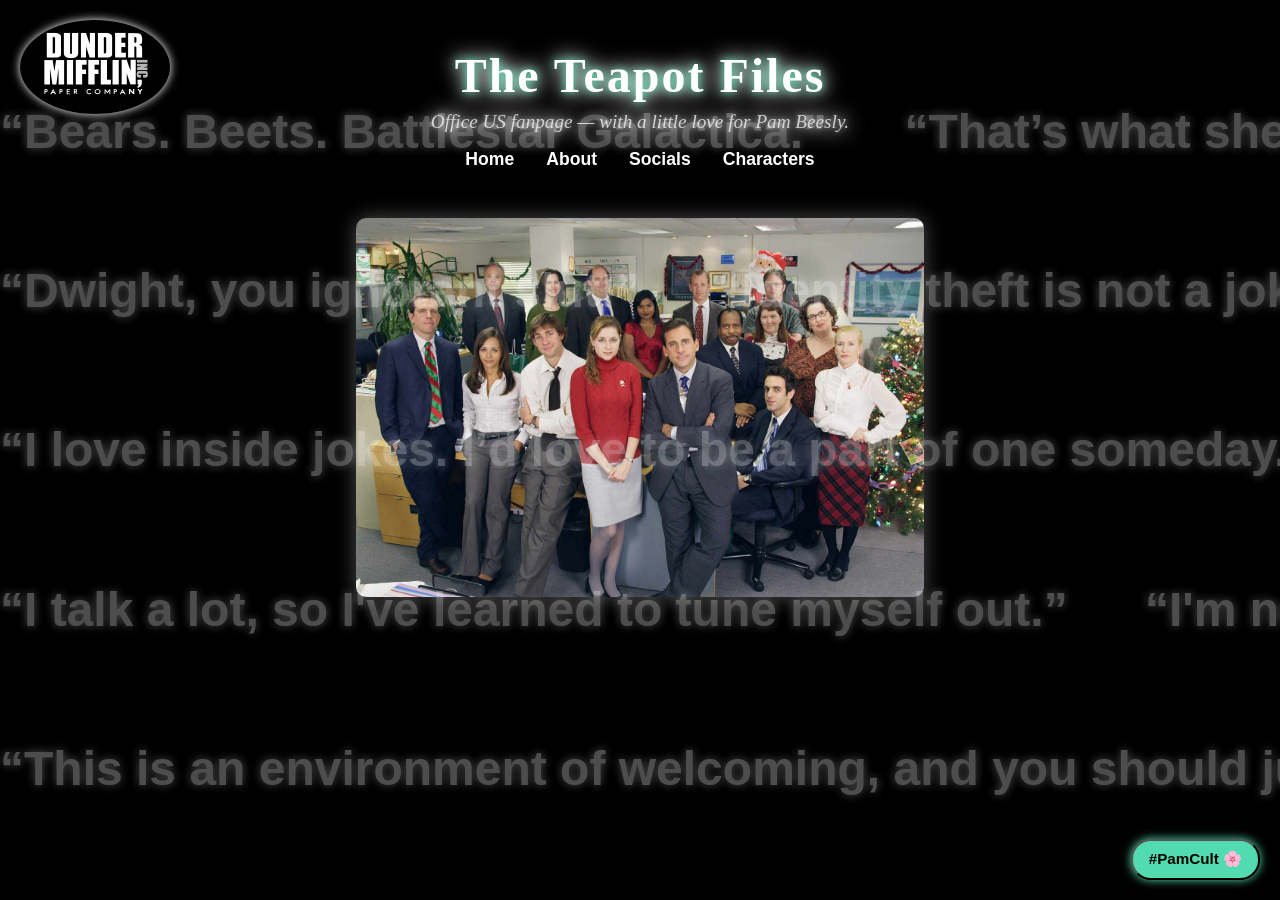
<file: index.html>
<!DOCTYPE html>
<html lang="en">
<head>
  <meta charset="UTF-8" />
  <meta name="viewport" content="width=device-width, initial-scale=1" />
  <title>Office US Fanpage</title>
  <link rel="stylesheet" href="home_styles.css" />
</head>
<body>

<a href="index.html" class="logo-link">
  <img src="images/logo.jpg" alt="Dunder Mifflin Logo" class="logo">
</a>


  <header class="main-header">
  <h1>The Teapot Files</h1>
  <p class="subtitle">Office US fanpage — with a little love for Pam Beesly.</p>
    </header>


  <nav>
    <a href="index.html">Home</a>
    <a href="about.html">About</a>
    <a href="socials.html">Socials</a>
    <a href="characters.html">Characters</a>
  </nav>

  <main>

<div class="quotes-container">
    <div class="marquee-line speed1">
    <span>“Bears. Beets. Battlestar Galactica.”</span>
    <span>“That’s what she said.”</span>
    <span>“I DECLARE BANKRUPTCY!”</span>
    <span>“I am Beyoncé, always.”</span>
  </div>
  <div class="marquee-line speed2">
    <span>“Dwight, you ignorant slut!”</span>
    <span>“Identity theft is not a joke, Jim!”</span>
    <span>“Sometimes I start a sentence and I don’t even know where it’s going.”</span>
  </div>
  <div class="marquee-line speed3">
    <span>“I love inside jokes. I’d love to be a part of one someday.”</span>
    <span>“Michael Scott Paper Company, how can I help you?”</span>
    <span>"Ryan used me as an object"</span>
  </div>
  <div class="marquee-line speed4">
    <span>“I talk a lot, so I've learned to tune myself out.”</span>
    <span>“I'm not superstitious, but I am a little stitious.”</span>
  </div>
  <div class="marquee-line speed5">
    <span>“This is an environment of welcoming, and you should just get the hell out of here.”</span>
    <span>“Did I stutter?”</span>
  </div>
</div>

    <img src="images/cast.jpg" alt="The Office Cast" class="cast-photo">
    
  </main>
  <button class="teapot-tag" onclick="burstFlower()">#PamCult 🌸</button>
  <div class="flower-container" id="flowerContainer"></div>

  <script>
function burstFlower() {
  const container = document.getElementById('flowerContainer');
  const flower = document.createElement('div');
  flower.classList.add('flower');
  flower.textContent = '🌸';

  // Random offset for chaotic beauty
  const offsetX = Math.random() * 40 - 10;
  const offsetY = Math.random() * 2;

  flower.style.right = `${offsetX}px`;
  flower.style.bottom = `${offsetY}px`;

  container.appendChild(flower);

  // Clean up after animation
  setTimeout(() => {
    container.removeChild(flower);
  }, 1000);
}
</script>
</body>
</html>
</file>
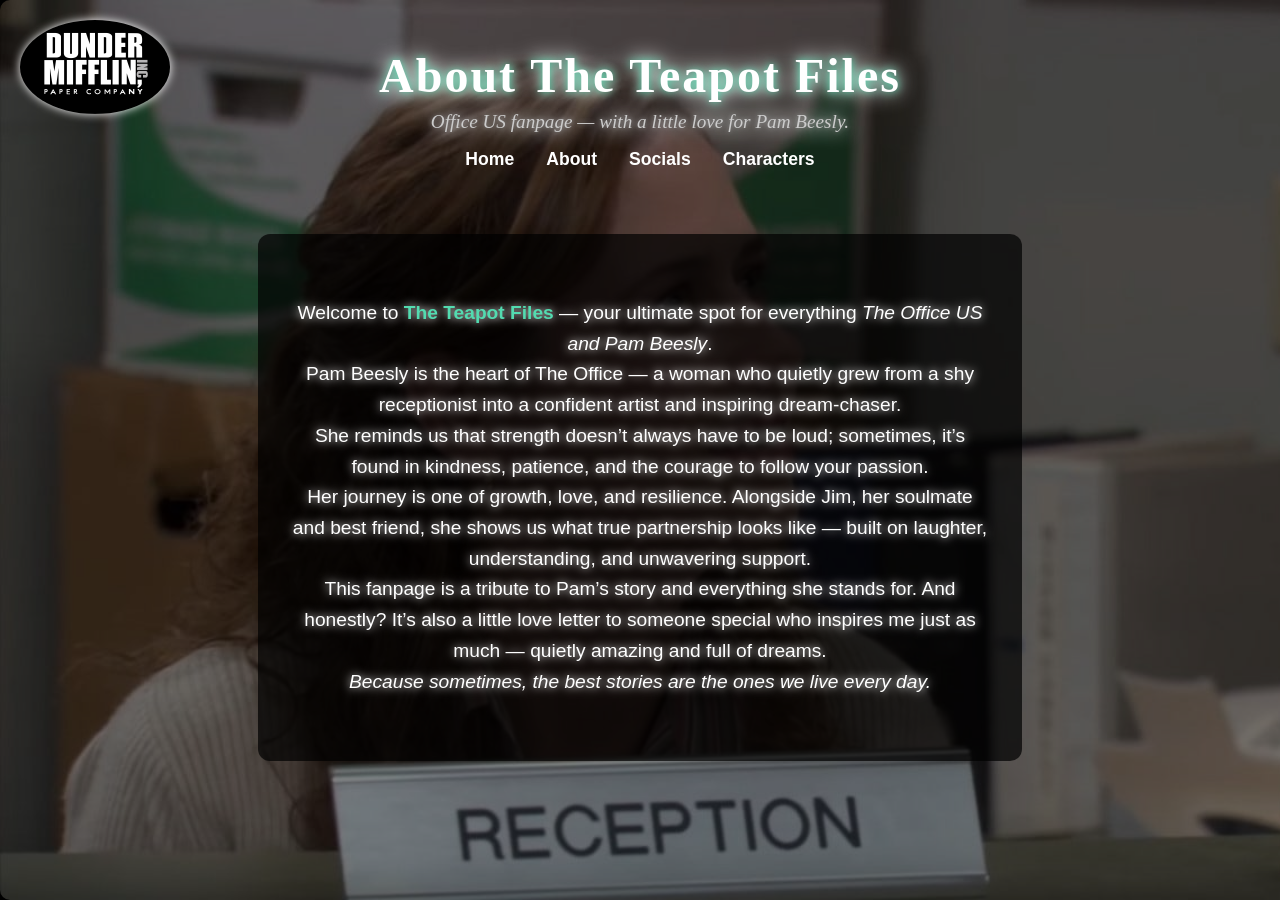
<file: about.html>
<!DOCTYPE html>
<html lang="en">
<head>
  <meta charset="UTF-8" />
  <meta name="viewport" content="width=device-width, initial-scale=1" />
  <title>About - The Teapot Files</title>
  <link rel="stylesheet" href="about_styles.css" />
</head>
<body>

<!-- Marquee background for Pam images -->
<div class="marquee-bg">
  <div class="marquee-track">
    <img src="images/pam1.jpg" alt="Pam Beesly 1" />
    <img src="images/pam2.jpg" alt="Pam Beesly 2" />
    <img src="images/pam4.jpg" alt="Pam Beesly 4" />
    <img src="images/pam3.jpg" alt="Pam Beesly 3" />
    <img src="images/pam5.jpg" alt="Pam Beesly 5" />
    <img src="images/pam6.jpg" alt="Pam Beesly 6" />
    <img src="images/pam7.jpg" alt="Pam Beesly 7" />

    <img src="images/pam1.jpg" alt="Pam Beesly 1" />
    <img src="images/pam2.jpg" alt="Pam Beesly 2" />
    <img src="images/pam4.jpg" alt="Pam Beesly 4" />
    <img src="images/pam3.jpg" alt="Pam Beesly 3" />
    <img src="images/pam5.jpg" alt="Pam Beesly 5" />
    <img src="images/pam6.jpg" alt="Pam Beesly 6" />
    <img src="images/pam7.jpg" alt="Pam Beesly 7" />

  </div>
</div>

<a href="index.html" class="logo-link">
  <img src="images/logo.jpg" alt="Dunder Mifflin Logo" class="logo" />
</a>

<header class="main-header">
  <h1>About The Teapot Files</h1>
  <p class="subtitle">Office US fanpage — with a little love for Pam Beesly.</p>
</header>

<nav>    
  <a href="index.html">Home</a>
    <a href="about.html">About</a>
    <a href="socials.html">Socials</a>
    <a href="characters.html">Characters</a>
</nav>

<main>
  <section class="about-content">
    <p>Welcome to <strong>The Teapot Files</strong> — your ultimate spot for everything <em>The Office US and Pam Beesly</em>.</p> 
    <p>Pam Beesly is the heart of The Office — a woman who quietly grew from a shy receptionist into a confident artist and inspiring dream-chaser.</p>
<p>She reminds us that strength doesn’t always have to be loud; sometimes, it’s found in kindness, patience, and the courage to follow your passion.</p>
<p>Her journey is one of growth, love, and resilience. Alongside Jim, her soulmate and best friend, she shows us what true partnership looks like — built on laughter, understanding, and unwavering support.</p>
<p>This fanpage is a tribute to Pam’s story and everything she stands for. And honestly? It’s also a little love letter to someone special who inspires me just as much — quietly amazing and full of dreams.</p>
<em>Because sometimes, the best stories are the ones we live every day.</em>

  </section>
</main>


</body>
</html>
</file>
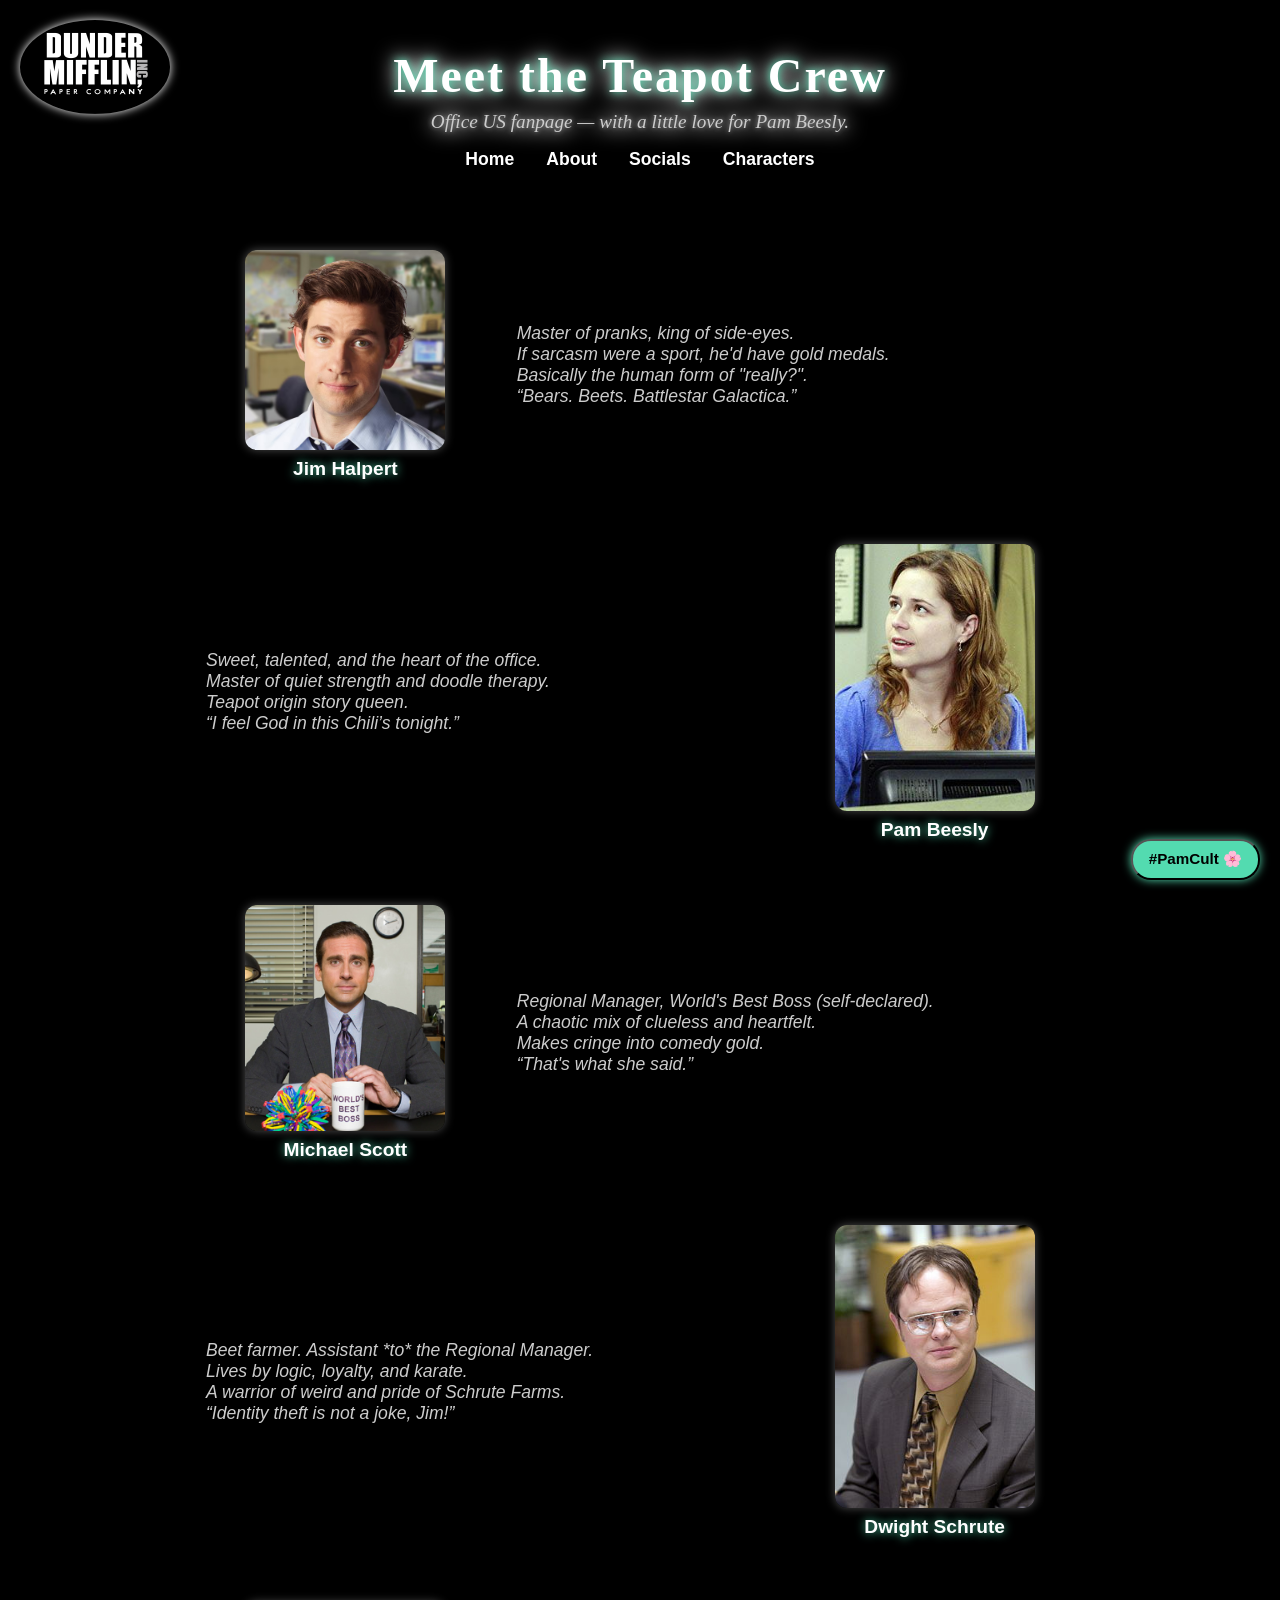
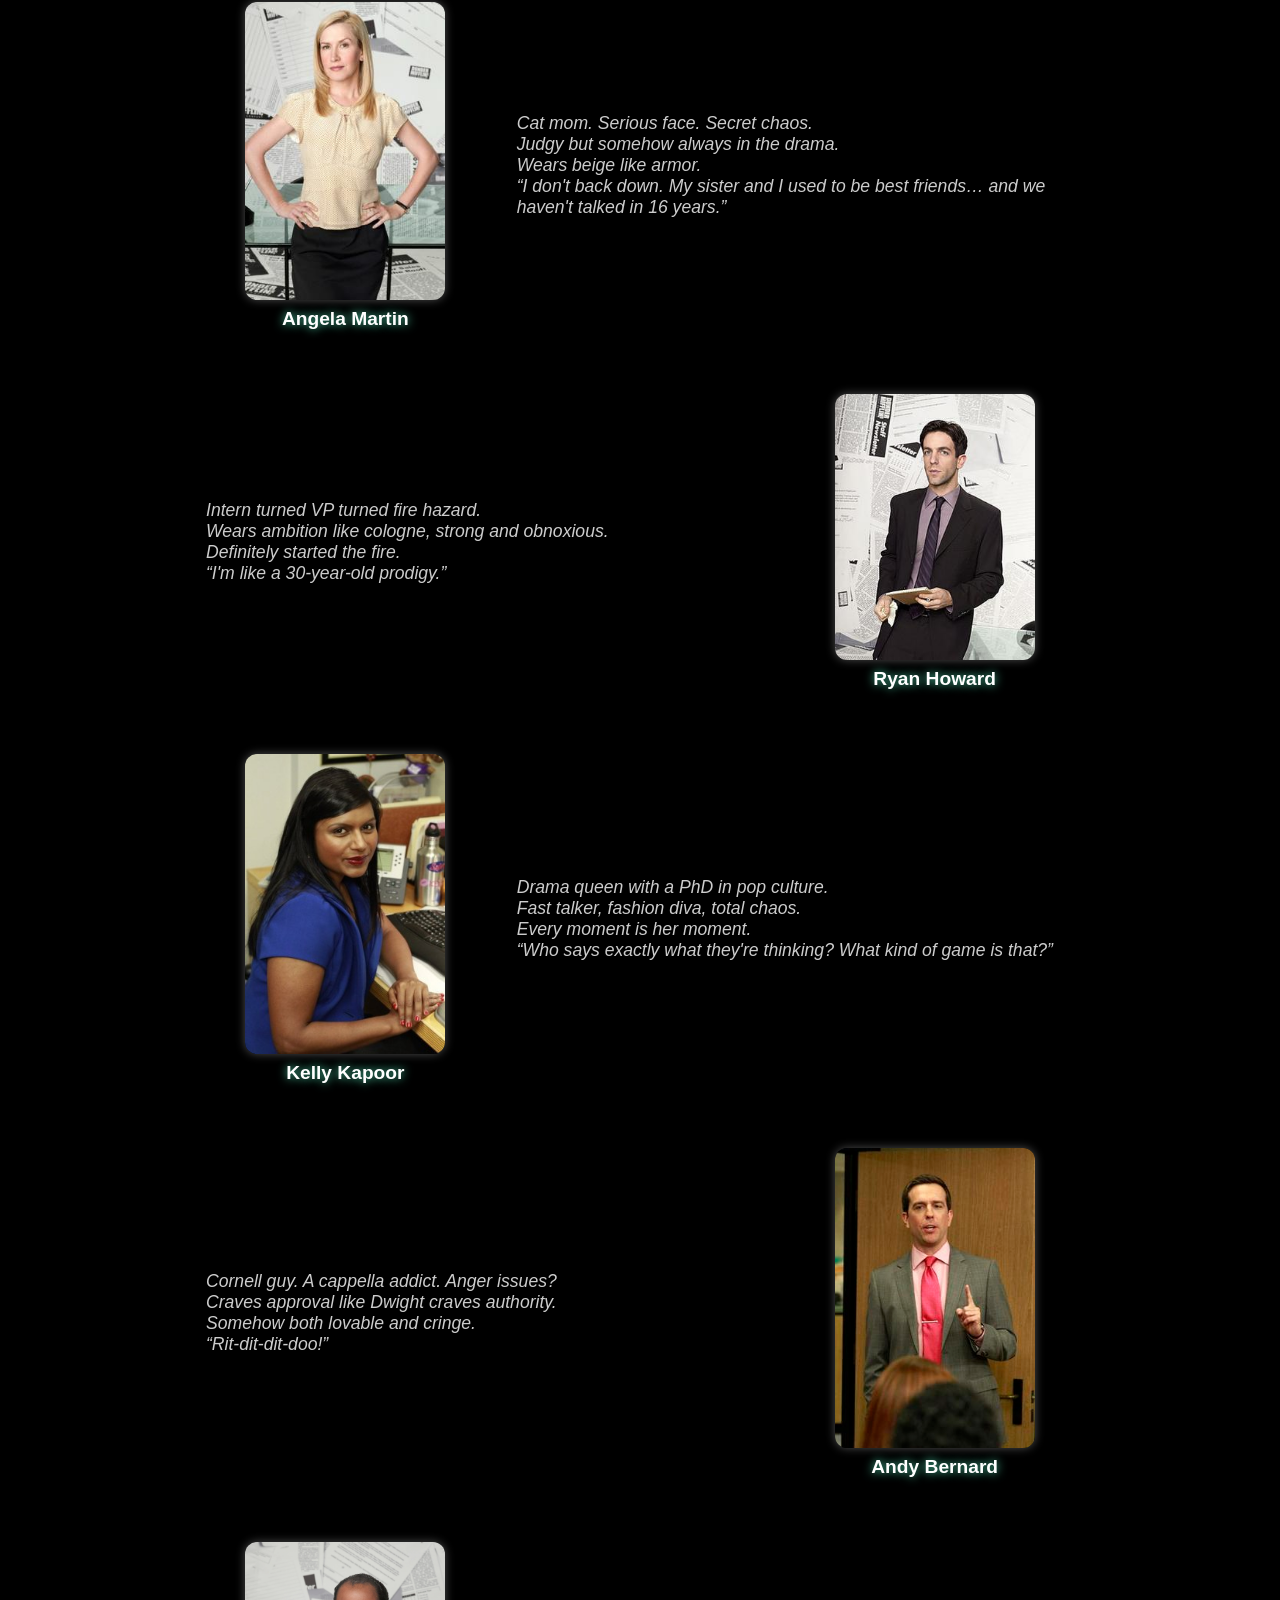
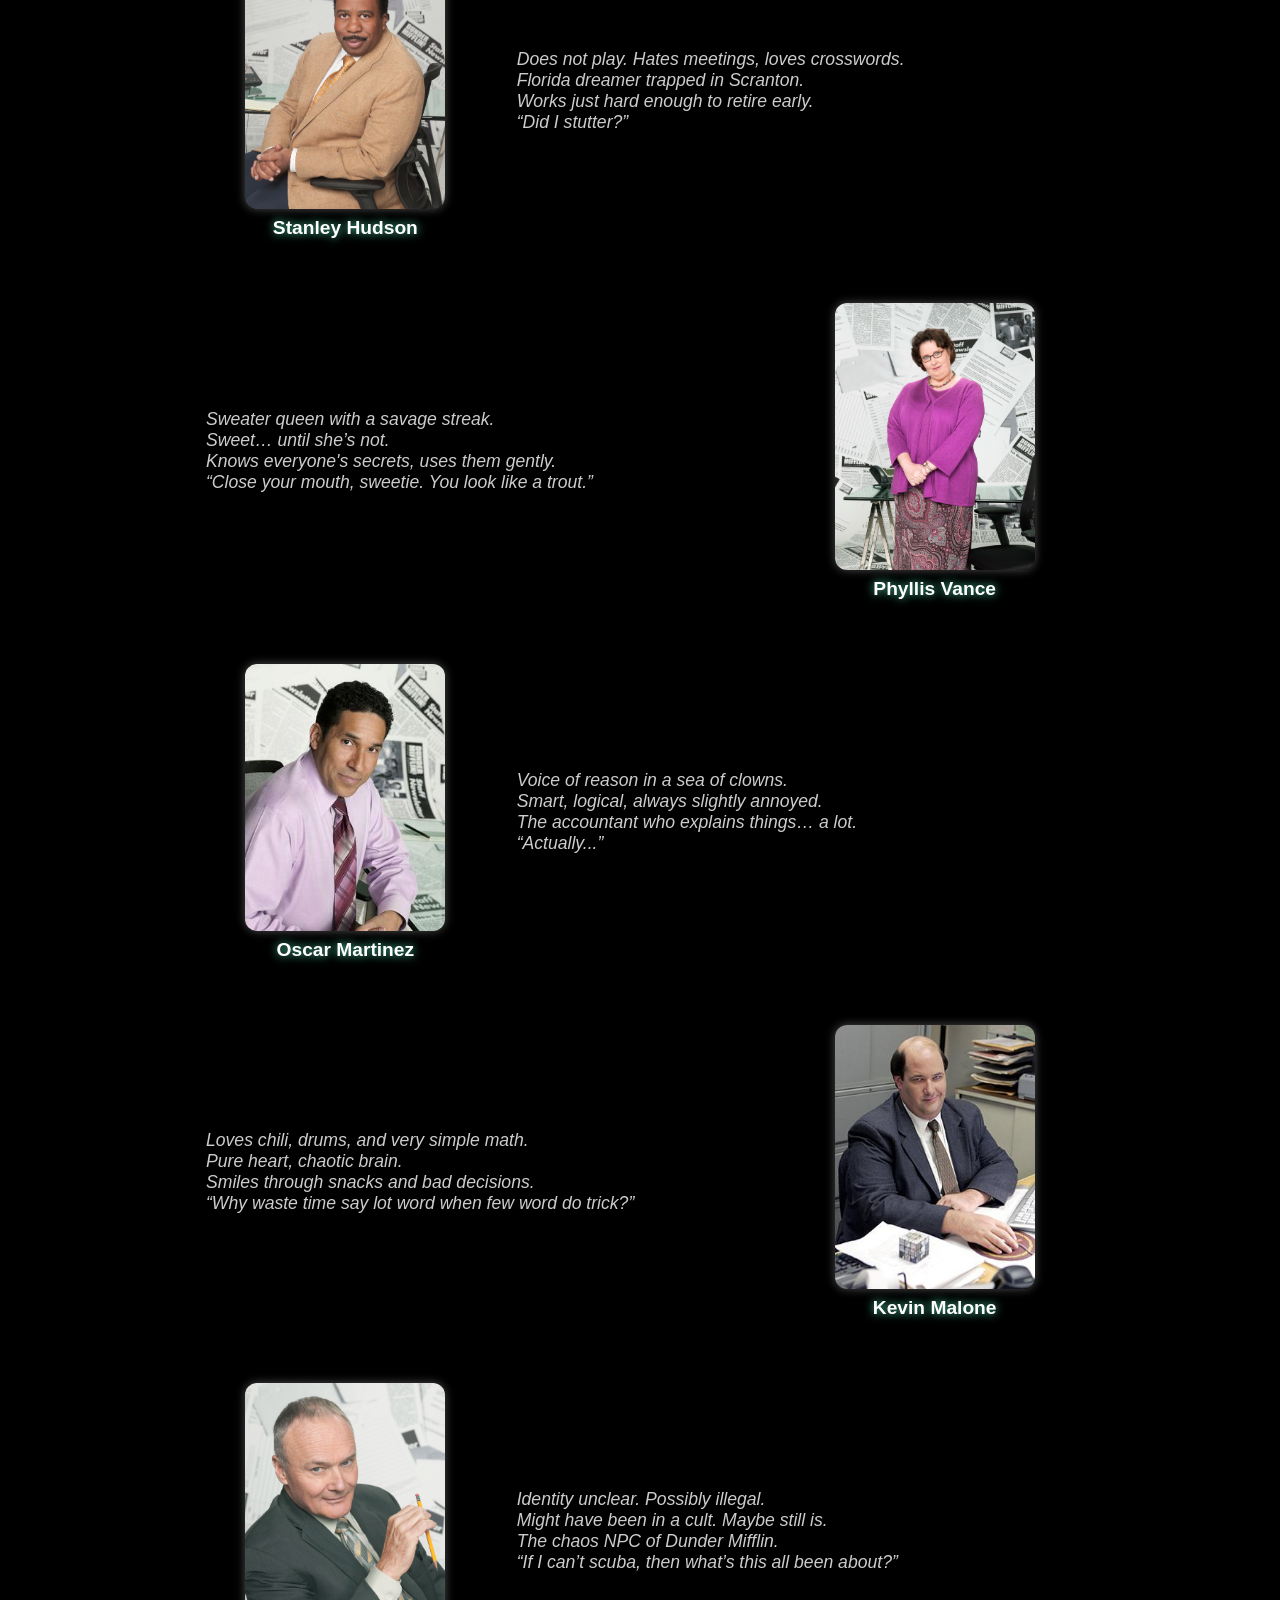
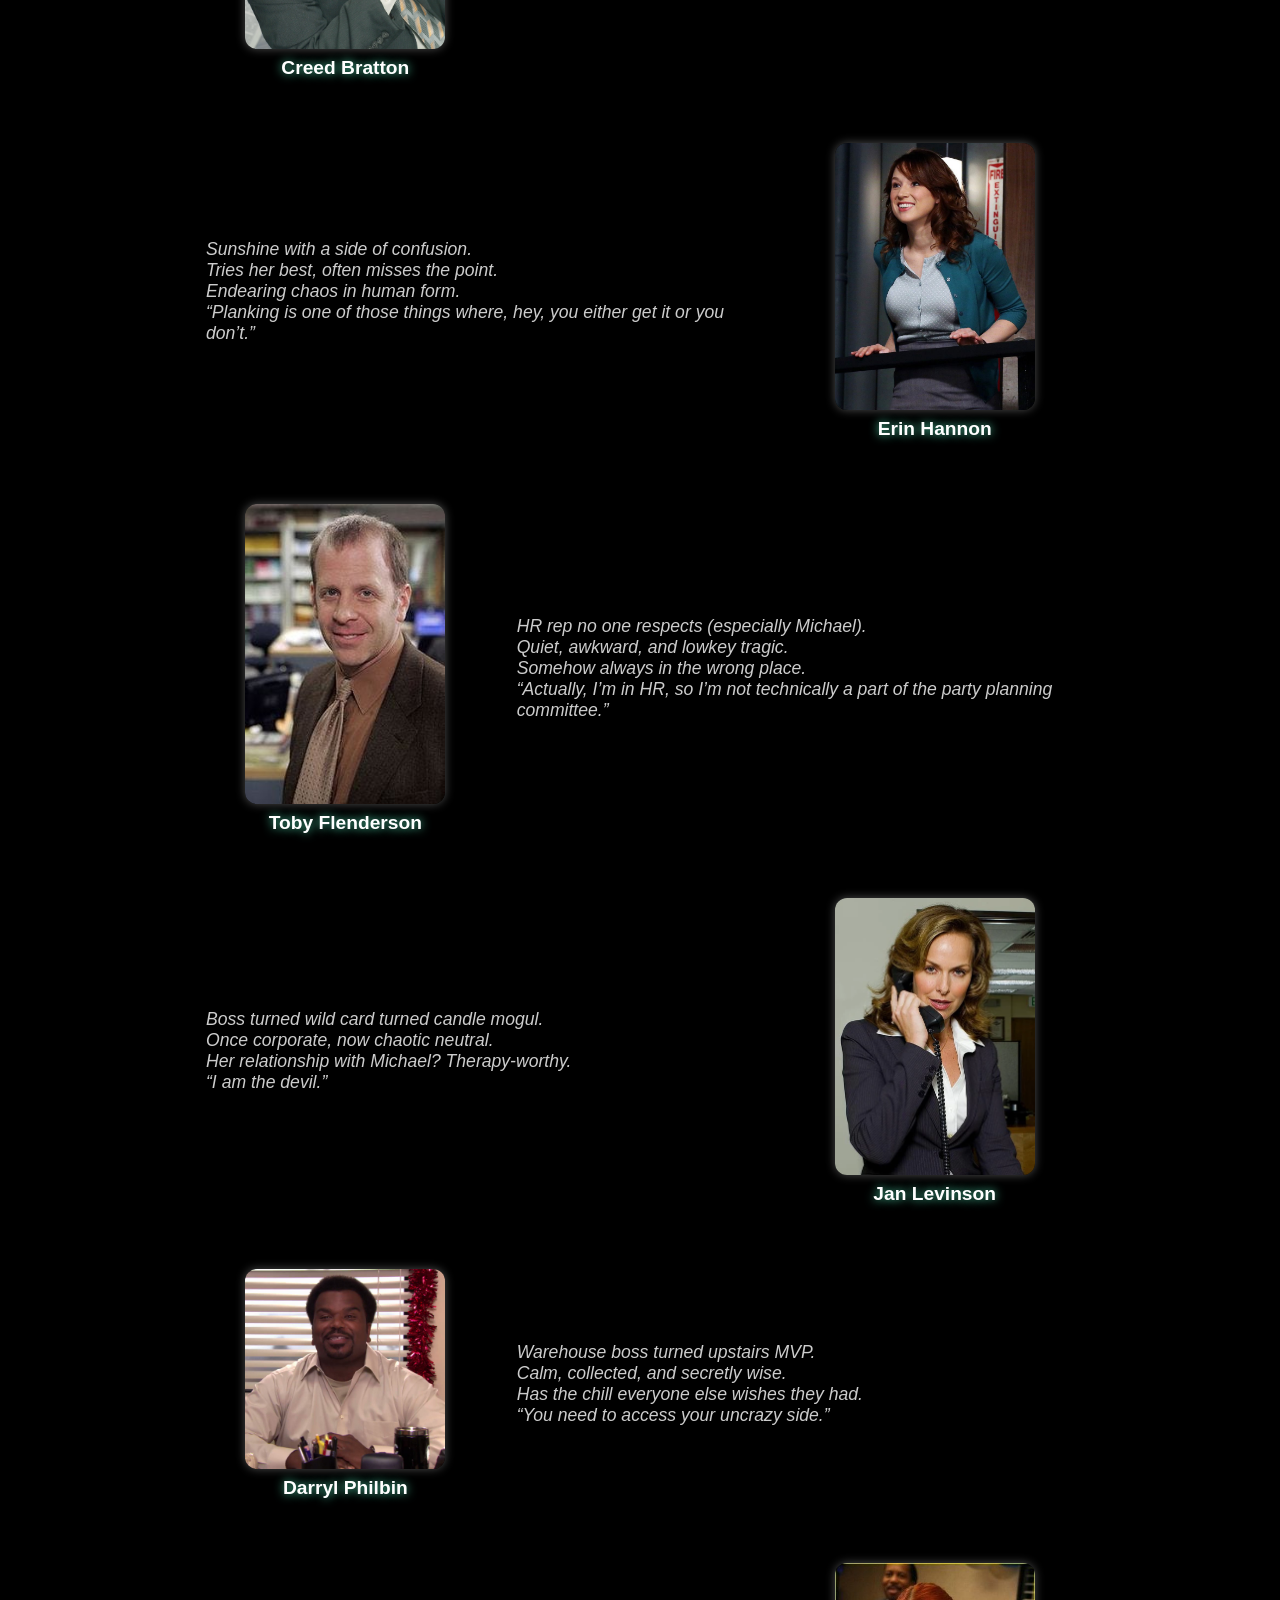
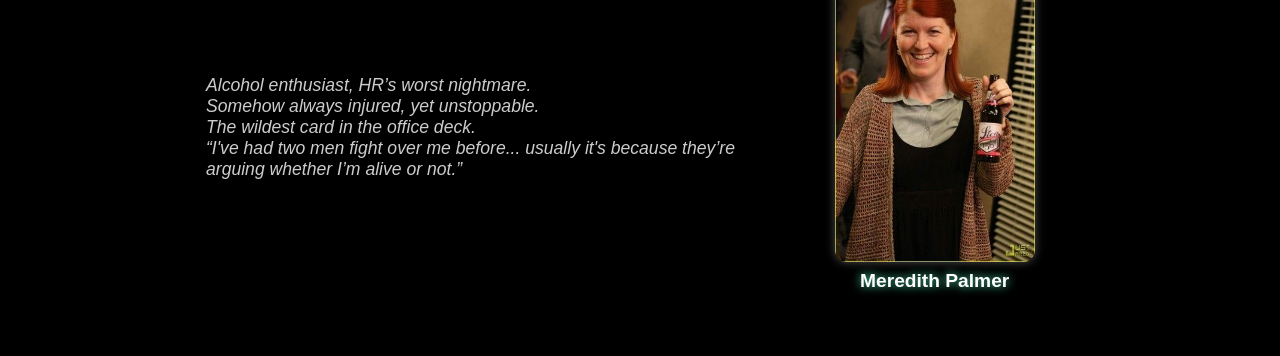
<file: characters.html>
<!DOCTYPE html>
<html lang="en">
    <body>
        <head>
            <meta charset="UTF-8" />
            <meta name="viewport" content="width=device-width, initial-scale=1" />
            <title>Characters</title>
            <link rel="stylesheet" href="characters_styles.css" />
        </head>

        <header class="main-header">
            <h1>Meet the Teapot Crew</h1>
            <p class="subtitle">Office US fanpage — with a little love for Pam Beesly.</p>
        </header>

<a href="index.html" class="logo-link">
  <img src="images/logo.jpg" alt="Dunder Mifflin Logo" class="logo">
</a>

        <nav>
    <a href="index.html">Home</a>
    <a href="about.html">About</a>
    <a href="socials.html">Socials</a>
    <a href="characters.html">Characters</a>
        </nav>

        <section class="character-section">
<!-- Jim Halpert -->
<div class="character">
  <div class="char-img left">
    <img src="images/jim.jpg" alt="Jim Halpert">
    <p class="char-name">Jim Halpert</p>
  </div>
  <div class="char-desc right">
    <p>Master of pranks, king of side-eyes.<br>
    If sarcasm were a sport, he'd have gold medals.<br>
    Basically the human form of "really?".</p>
    <p class="char-quote">“Bears. Beets. Battlestar Galactica.”</p>
  </div>
</div>

<!-- Pam Beesly -->
<div class="character reverse">
  <div class="char-img right">
    <img src="images/pam.jpg" alt="Pam Beesly">
    <p class="char-name">Pam Beesly</p>
  </div>
  <div class="char-desc left">
    <p>Sweet, talented, and the heart of the office.<br>
    Master of quiet strength and doodle therapy.<br>
    Teapot origin story queen.</p>
    <p class="char-quote">“I feel God in this Chili’s tonight.”</p>
  </div>
</div>

<!-- Michael Scott -->
<div class="character">
  <div class="char-img left">
    <img src="images/michael.jpg" alt="Michael Scott">
    <p class="char-name">Michael Scott</p>
  </div>
  <div class="char-desc right">
    <p>Regional Manager, World's Best Boss (self-declared).<br>
    A chaotic mix of clueless and heartfelt.<br>
    Makes cringe into comedy gold.</p>
    <p class="char-quote">“That's what she said.”</p>
  </div>
</div>

<!-- Dwight Schrute -->
<div class="character reverse">
  <div class="char-img right">
    <img src="images/dwight.jpg" alt="Dwight Schrute">
    <p class="char-name">Dwight Schrute</p>
  </div>
  <div class="char-desc left">
    <p>Beet farmer. Assistant *to* the Regional Manager.<br>
    Lives by logic, loyalty, and karate.<br>
    A warrior of weird and pride of Schrute Farms.</p>
    <p class="char-quote">“Identity theft is not a joke, Jim!”</p>
  </div>
</div>

<!-- Angela Martin -->
<div class="character">
  <div class="char-img left">
    <img src="images/angela.jpg" alt="Angela Martin">
    <p class="char-name">Angela Martin</p>
  </div>
  <div class="char-desc right">
    <p>Cat mom. Serious face. Secret chaos.<br>
    Judgy but somehow always in the drama.<br>
    Wears beige like armor.</p>
    <p class="char-quote">“I don't back down. My sister and I used to be best friends… and we haven't talked in 16 years.”</p>
  </div>
</div>

<!-- Ryan Howard -->
<div class="character reverse">
  <div class="char-img right">
    <img src="images/ryan.jpg" alt="Ryan Howard">
    <p class="char-name">Ryan Howard</p>
  </div>
  <div class="char-desc left">
    <p>Intern turned VP turned fire hazard.<br>
    Wears ambition like cologne, strong and obnoxious.<br>
    Definitely started the fire.</p>
    <p class="char-quote">“I'm like a 30-year-old prodigy.”</p>
  </div>
</div>

<!-- Kelly Kapoor -->
<div class="character">
  <div class="char-img left">
    <img src="images/kelly.jpg" alt="Kelly Kapoor">
    <p class="char-name">Kelly Kapoor</p>
  </div>
  <div class="char-desc right">
    <p>Drama queen with a PhD in pop culture.<br>
    Fast talker, fashion diva, total chaos.<br>
    Every moment is her moment.</p>
    <p class="char-quote">“Who says exactly what they're thinking? What kind of game is that?”</p>
  </div>
</div>

<!-- Andy Bernard -->
<div class="character reverse">
  <div class="char-img right">
    <img src="images/andy.jpg" alt="Andy Bernard">
    <p class="char-name">Andy Bernard</p>
  </div>
  <div class="char-desc left">
    <p>Cornell guy. A cappella addict. Anger issues?<br>
    Craves approval like Dwight craves authority.<br>
    Somehow both lovable and cringe.</p>
    <p class="char-quote">“Rit-dit-dit-doo!”</p>
  </div>
</div>
<!-- Stanley Hudson -->
<div class="character">
  <div class="char-img left">
    <img src="images/stanley.jpg" alt="Stanley Hudson">
    <p class="char-name">Stanley Hudson</p>
  </div>
  <div class="char-desc right">
    <p>Does not play. Hates meetings, loves crosswords.<br>
    Florida dreamer trapped in Scranton.<br>
    Works just hard enough to retire early.</p>
    <p class="char-quote">“Did I stutter?”</p>
  </div>
</div>

<!-- Phyllis Vance -->
<div class="character reverse">
  <div class="char-img right">
    <img src="images/phyllis.jpg" alt="Phyllis Vance">
    <p class="char-name">Phyllis Vance</p>
  </div>
  <div class="char-desc left">
    <p>Sweater queen with a savage streak.<br>
    Sweet… until she’s not.<br>
    Knows everyone's secrets, uses them gently.</p>
    <p class="char-quote">“Close your mouth, sweetie. You look like a trout.”</p>
  </div>
</div>

<!-- Oscar Martinez -->
<div class="character">
  <div class="char-img left">
    <img src="images/oscar.jpg" alt="Oscar Martinez">
    <p class="char-name">Oscar Martinez</p>
  </div>
  <div class="char-desc right">
    <p>Voice of reason in a sea of clowns.<br>
    Smart, logical, always slightly annoyed.<br>
    The accountant who explains things… a lot.</p>
    <p class="char-quote">“Actually...”</p>
  </div>
</div>

<!-- Kevin Malone -->
<div class="character reverse">
  <div class="char-img right">
    <img src="images/kevin.jpg" alt="Kevin Malone">
    <p class="char-name">Kevin Malone</p>
  </div>
  <div class="char-desc left">
    <p>Loves chili, drums, and very simple math.<br>
    Pure heart, chaotic brain.<br>
    Smiles through snacks and bad decisions.</p>
    <p class="char-quote">“Why waste time say lot word when few word do trick?”</p>
  </div>
</div>

<!-- Creed Bratton -->
<div class="character">
  <div class="char-img left">
    <img src="images/creed.jpg" alt="Creed Bratton">
    <p class="char-name">Creed Bratton</p>
  </div>
  <div class="char-desc right">
    <p>Identity unclear. Possibly illegal.<br>
    Might have been in a cult. Maybe still is.<br>
    The chaos NPC of Dunder Mifflin.</p>
    <p class="char-quote">“If I can’t scuba, then what’s this all been about?”</p>
  </div>
</div>

<!-- Erin Hannon -->
<div class="character reverse">
  <div class="char-img right">
    <img src="images/erin.jpg" alt="Erin Hannon">
    <p class="char-name">Erin Hannon</p>
  </div>
  <div class="char-desc left">
    <p>Sunshine with a side of confusion.<br>
    Tries her best, often misses the point.<br>
    Endearing chaos in human form.</p>
    <p class="char-quote">“Planking is one of those things where, hey, you either get it or you don’t.”</p>
  </div>
</div>

<!-- Toby Flenderson -->
<div class="character">
  <div class="char-img left">
    <img src="images/toby.jpg" alt="Toby Flenderson">
    <p class="char-name">Toby Flenderson</p>
  </div>
  <div class="char-desc right">
    <p>HR rep no one respects (especially Michael).<br>
    Quiet, awkward, and lowkey tragic.<br>
    Somehow always in the wrong place.</p>
    <p class="char-quote">“Actually, I’m in HR, so I’m not technically a part of the party planning committee.”</p>
  </div>
</div>

<!-- Jan Levinson -->
<div class="character reverse">
  <div class="char-img right">
    <img src="images/jan.jpg" alt="Jan Levinson">
    <p class="char-name">Jan Levinson</p>
  </div>
  <div class="char-desc left">
    <p>Boss turned wild card turned candle mogul.<br>
    Once corporate, now chaotic neutral.<br>
    Her relationship with Michael? Therapy-worthy.</p>
    <p class="char-quote">“I am the devil.”</p>
  </div>
</div>

<!-- Darryl Philbin -->
<div class="character">
  <div class="char-img left">
    <img src="images/darryl.jpg" alt="Darryl Philbin">
    <p class="char-name">Darryl Philbin</p>
  </div>
  <div class="char-desc right">
    <p>Warehouse boss turned upstairs MVP.<br>
    Calm, collected, and secretly wise.<br>
    Has the chill everyone else wishes they had.</p>
    <p class="char-quote">“You need to access your uncrazy side.”</p>
  </div>
</div>

<!-- Meredith Palmer -->
<div class="character reverse">
  <div class="char-img right">
    <img src="images/meredith.jpg" alt="Meredith Palmer">
    <p class="char-name">Meredith Palmer</p>
  </div>
  <div class="char-desc left">
    <p>Alcohol enthusiast, HR’s worst nightmare.<br>
    Somehow always injured, yet unstoppable.<br>
    The wildest card in the office deck.</p>
    <p class="char-quote">“I've had two men fight over me before... usually it's because they’re arguing whether I’m alive or not.”</p>
  </div>
</div>
</section>
<button class="teapot-tag" onclick="burstFlower()">#PamCult 🌸</button>
  <div class="flower-container" id="flowerContainer"></div>

  <script>
function burstFlower() {
  const container = document.getElementById('flowerContainer');
  const flower = document.createElement('div');
  flower.classList.add('flower');
  flower.textContent = '🌸';

  // Random offset for chaotic beauty
  const offsetX = Math.random() * 40 - 10;
  const offsetY = Math.random() * 2;

  flower.style.right = `${offsetX}px`;
  flower.style.bottom = `${offsetY}px`;

  container.appendChild(flower);

  // Clean up after animation
  setTimeout(() => {
    container.removeChild(flower);
  }, 1000);
}
</script>

    </body>
    </html>
</file>
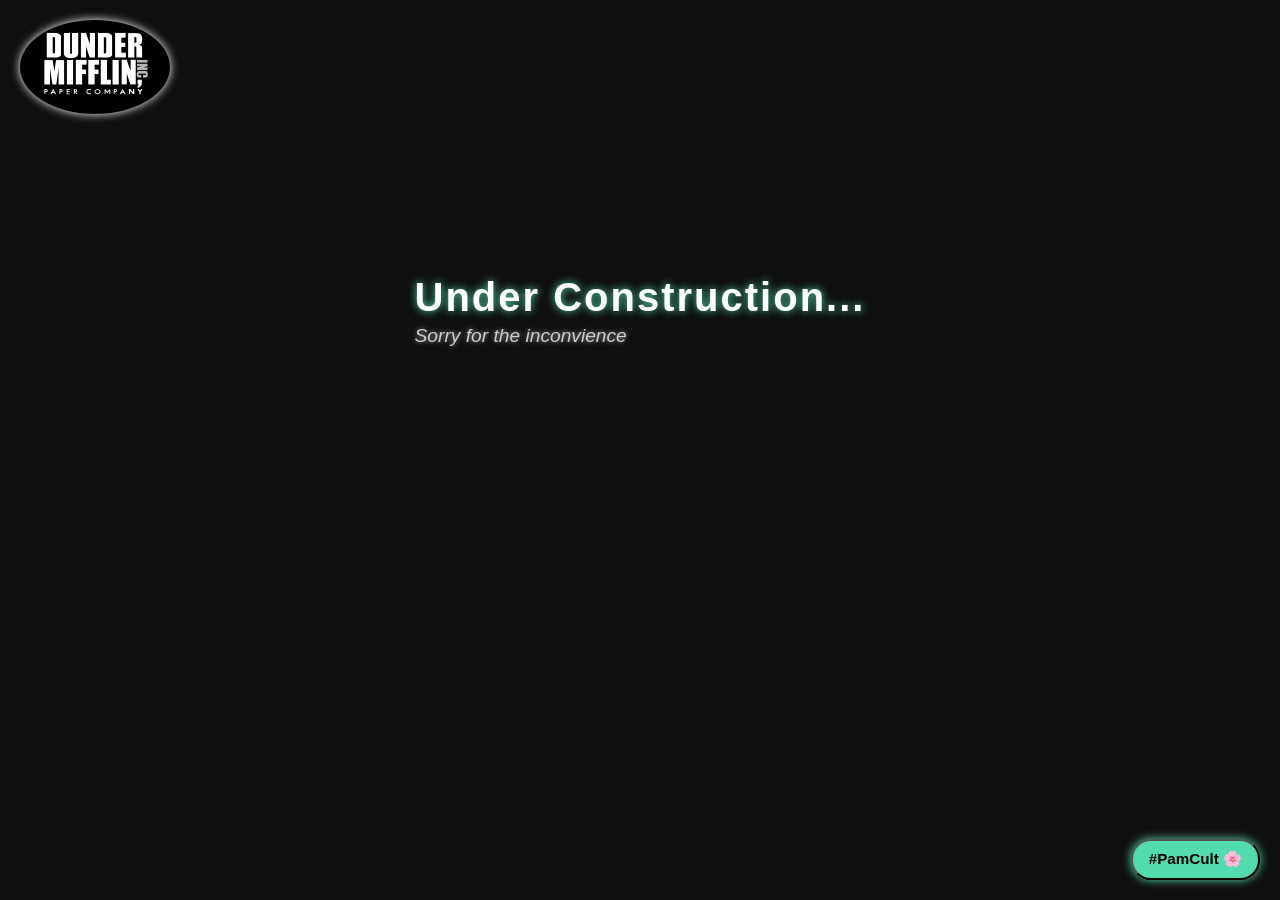
<file: giveaway_form.html>
<!DOCTYPE html>
<html lang="en">
<head>
  <meta charset="UTF-8" />
  <title>Enter the Teapot Giveaway</title>
  <link rel="stylesheet" href="giveaway_styles.css" />
</head>
<body>

<a href="index.html" class="logo-link">
  <img src="images/logo.jpg" alt="Dunder Mifflin Logo" class="logo" />
</a>
  
<div class="form-header">
  <br><br><br><br>
  <br><br><br><br>
  <br><br><br><br>
  <h1 class="h1">Under Construction...</h1>
  <p class="subtitle">Sorry for the inconvience</p>

<button class="teapot-tag" onclick="burstFlower()">#PamCult 🌸</button>
  <div class="flower-container" id="flowerContainer"></div>

  <script>
function burstFlower() {
  const container = document.getElementById('flowerContainer');
  const flower = document.createElement('div');
  flower.classList.add('flower');
  flower.textContent = '🌸';

  // Random offset for chaotic beauty
  const offsetX = Math.random() * 40 - 10;
  const offsetY = Math.random() * 2;

  flower.style.right = `${offsetX}px`;
  flower.style.bottom = `${offsetY}px`;

  container.appendChild(flower);

  // Clean up after animation
  setTimeout(() => {
    container.removeChild(flower);
  }, 1000);
}
</script>

</div>
</body>
</html>
</file>
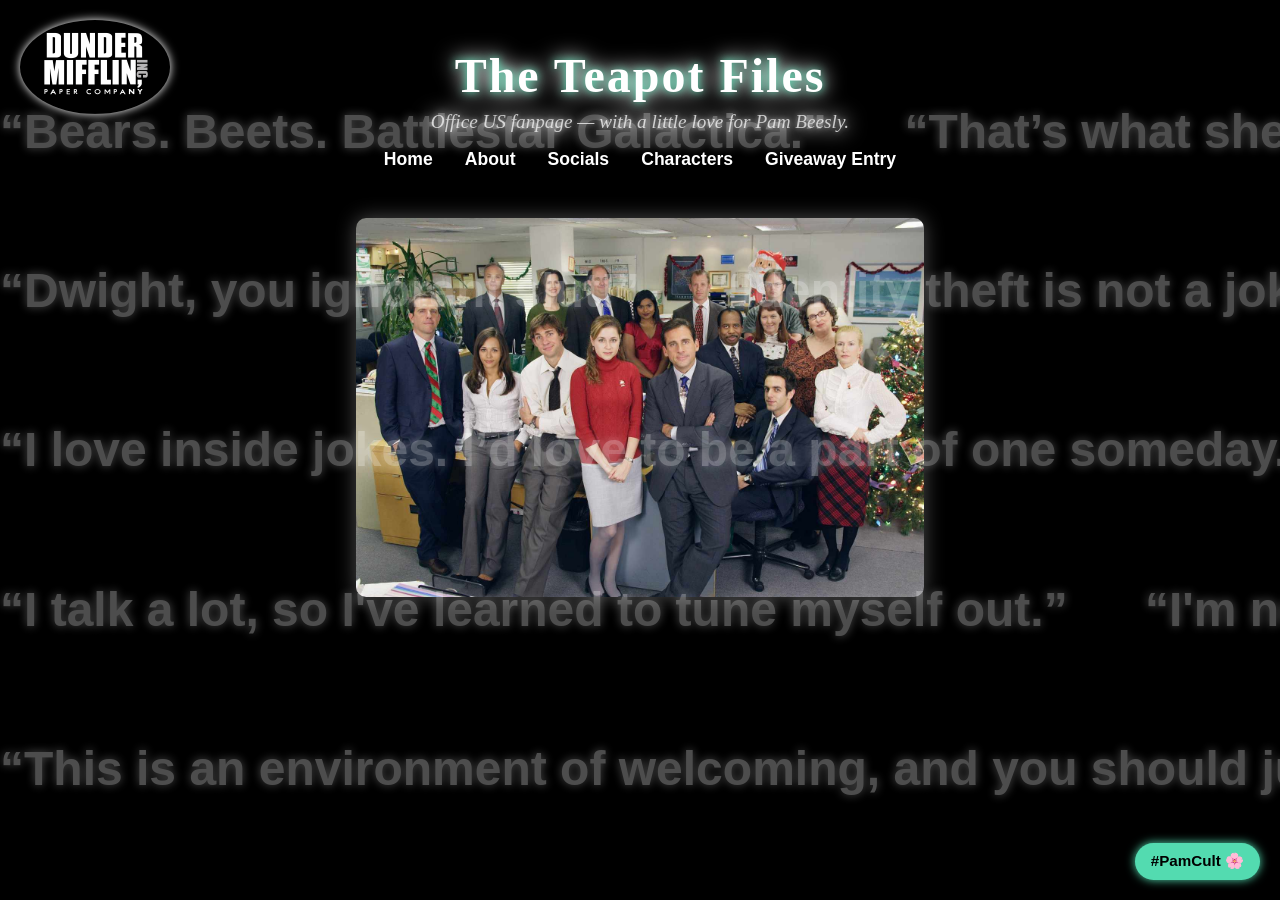
<file: home.html>
<!DOCTYPE html>
<html lang="en">
<head>
  <meta charset="UTF-8" />
  <meta name="viewport" content="width=device-width, initial-scale=1" />
  <title>Office US Fanpage</title>
  <link rel="stylesheet" href="home_styles.css" />
</head>
<body>

<a href="home.html" class="logo-link">
  <img src="images/logo.jpg" alt="Dunder Mifflin Logo" class="logo">
</a>


  <header class="main-header">
  <h1>The Teapot Files</h1>
  <p class="subtitle">Office US fanpage — with a little love for Pam Beesly.</p>
    </header>


  <nav>
    <a href="home.html">Home</a>
    <a href="about.html">About</a>
    <a href="socials.html">Socials</a>
    <a href="characters.html">Characters</a>
    <a href="giveaway_form.html">Giveaway Entry</a>
  </nav>

  <main>

<div class="quotes-container">
    <div class="marquee-line speed1">
    <span>“Bears. Beets. Battlestar Galactica.”</span>
    <span>“That’s what she said.”</span>
    <span>“I DECLARE BANKRUPTCY!”</span>
    <span>“I am Beyoncé, always.”</span>
  </div>
  <div class="marquee-line speed2">
    <span>“Dwight, you ignorant slut!”</span>
    <span>“Identity theft is not a joke, Jim!”</span>
    <span>“Sometimes I start a sentence and I don’t even know where it’s going.”</span>
  </div>
  <div class="marquee-line speed3">
    <span>“I love inside jokes. I’d love to be a part of one someday.”</span>
    <span>“Michael Scott Paper Company, how can I help you?”</span>
    <span>"Ryan used me as an object"</span>
  </div>
  <div class="marquee-line speed4">
    <span>“I talk a lot, so I've learned to tune myself out.”</span>
    <span>“I'm not superstitious, but I am a little stitious.”</span>
  </div>
  <div class="marquee-line speed5">
    <span>“This is an environment of welcoming, and you should just get the hell out of here.”</span>
    <span>“Did I stutter?”</span>
  </div>
</div>

    <img src="images/cast.jpg" alt="The Office Cast" class="cast-photo">
    
  </main>
  <div class="teapot-tag">#PamCult 🌸</div>
</body>
</html>
</file>
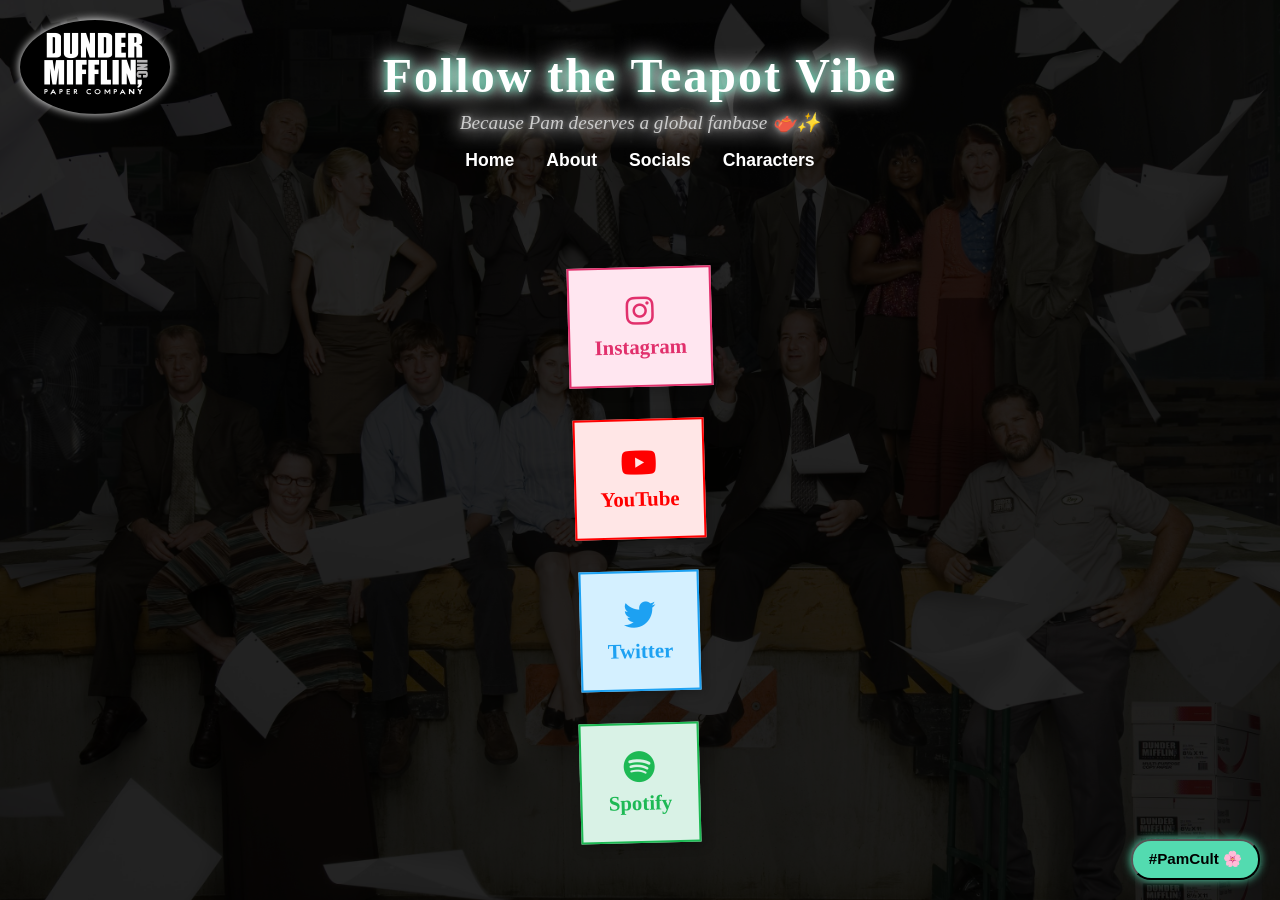
<file: socials.html>
<!DOCTYPE html>
<html lang="en">
<head>
  <meta charset="UTF-8" />
  <meta name="viewport" content="width=device-width, initial-scale=1" />
  <title>Socials - The Teapot Files</title>
  <link rel="stylesheet" href="socials_styles.css" />
  <link
  rel="stylesheet"
  href="https://cdnjs.cloudflare.com/ajax/libs/font-awesome/6.4.0/css/all.min.css"/>

</head>
<body>

<a href="index.html" class="logo-link">
  <img src="images/logo.jpg" alt="Dunder Mifflin Logo" class="logo" />
</a>

<header class="main-header">
  <h1>Follow the Teapot Vibe</h1>
  <p class="subtitle">Because Pam deserves a global fanbase 🫖✨</p>
</header>

<nav>
    <a href="index.html">Home</a>
    <a href="about.html">About</a>
    <a href="socials.html">Socials</a>
    <a href="characters.html">Characters</a>
</nav>

<main class="social-links">
  <a href="https://instagram.com/theoffice" target="_blank" class="social instagram">
    <i class="fab fa-instagram"></i>
    <span>Instagram</span>
  </a>
  <a href="https://youtube.com/@theoffice" target="_blank" class="social youtube">
    <i class="fab fa-youtube"></i>
    <span>YouTube</span>
  </a>
  <a href="https://twitter.com/TheOffice" target="_blank" class="social twitter">
    <i class="fab fa-twitter"></i>
    <span>Twitter</span>
  </a>
  <a href="https://open.spotify.com/show/3OHCFs84lqizjkL4C9bNTA?si=e50b1c5d76754e53" target="_blank" class="social spotify">
    <i class="fab fa-spotify"></i>
    <span>Spotify</span>
  </a>
</main>

<button class="teapot-tag" onclick="burstFlower()">#PamCult 🌸</button>
  <div class="flower-container" id="flowerContainer"></div>

  <script>
function burstFlower() {
  const container = document.getElementById('flowerContainer');
  const flower = document.createElement('div');
  flower.classList.add('flower');
  flower.textContent = '🌸';

  // Random offset for chaotic beauty
  const offsetX = Math.random() * 40 - 10;
  const offsetY = Math.random() * 2;

  flower.style.right = `${offsetX}px`;
  flower.style.bottom = `${offsetY}px`;

  container.appendChild(flower);

  // Clean up after animation
  setTimeout(() => {
    container.removeChild(flower);
  }, 1000);
}
</script>

</body>
</html>
</file>
<file: home_styles.css>
/* Reset & basics */
* {
  margin: 0;
  padding: 0;
  box-sizing: border-box;
}

body {
  background-color: #000;
  color: #fff;
  font-family: 'Segoe UI', Tahoma, Geneva, Verdana, sans-serif;
  min-height: 100vh;
  display: flex;
  flex-direction: column;
  align-items: center;
  padding: 1rem;
  position: relative; /* for absolute positioning inside */
}

/* Logo Link & Image */
.logo-link {
  position: absolute;
  top: 20px;
  left: 20px;
  z-index: 998;
}

.logo {
  border-radius: 50%;
  width: 150px;
  height: auto;
  filter: drop-shadow(0 0 5px white);
  transition: transform 0.4s ease, filter 0.4s ease;
}

.logo:hover {
  transform: rotate(5deg) scale(1.1);
  filter: drop-shadow(0 0 8px #00ffff);
}

/* Header */
.main-header {
  text-align: center;
  color: white;
  margin-top: 2rem;
  font-family: 'Georgia', serif;
  filter: drop-shadow(0 0 10px #fff);
  width: 100%;
}

.main-header h1 {
  font-size: 3rem;
  letter-spacing: 2px;
  text-shadow: 0 0 9px #53dbb0;
}

.main-header .subtitle {
  font-size: 1.2rem;
  color: #ccc;
  margin-top: 0.5rem;
  margin-bottom: 1rem;
  font-style: italic;
  text-shadow: 0 0 5px #999;
}

/* Navigation */
nav {
  display: flex;
  justify-content: center;
  gap: 2rem;
  margin-bottom: 2rem;
  width: 100%;
}

nav a {
  color: #fff;
  text-decoration: none;
  font-weight: 600;
  font-size: 1.1rem;
  transition: color 0.3s ease;
}

nav a:hover {
  color: #ccc;
}

/* Main content */
main {
  position: relative;
  max-width: 600px;
  width: 100%;
  display: flex;
  justify-content: center;
  align-items: center;
  padding: 1rem;
  z-index: 1; /* above quotes */
}

/* Cast photo */
.cast-photo {
  width: 100%;
  height: auto;
  animation: zoomIn 12s ease-in-out infinite alternate;
  border-radius: 10px;
  box-shadow: 0 0 20px rgba(255, 255, 255, 0.3);
  object-fit: cover;
  opacity: 1;
}

/* Zoom animation for cast photo */
@keyframes zoomIn {
  0% {
    transform: scale(1);
  }
  100% {
    transform: scale(1.2);
  }
}

/* Quotes background container */
.quotes-container {
  position: fixed;
  top: 0;
  left: 0;
  width: 100%;
  height: 100%;
  z-index: 0;
  opacity: 0.08;
  pointer-events: none;
  overflow: hidden;
  display: flex;
  flex-direction: column;
  justify-content: space-evenly;
  opacity: 0.3;
}

/* Each marquee line */
.marquee-line {
  display: inline-block;
  white-space: nowrap;
  font-size: 3rem;
  font-weight: 800;
  text-shadow: 0 0 10px white;
  color: white;
}

.marquee-line span {
  margin-right: 4rem;
}

/* Different speeds and directions */
.speed1 {
  animation: scroll-left 25s linear infinite;
}

.speed2 {
  animation: scroll-right 35s linear infinite;
}

.speed3 {
  animation: scroll-left 30s linear infinite;
}

.speed4 {
  animation: scroll-right 40s linear infinite;
}

.speed5 {
  animation: scroll-left 50s linear infinite;
}

/* Scroll animations */
@keyframes scroll-left {
  0% {
    transform: translateX(100%);
  }
  100% {
    transform: translateX(-100%);
  }
}

@keyframes scroll-right {
  0% {
    transform: translateX(-100%);
  }
  100% {
    transform: translateX(100%);
  }
}
  /* Floating hashtag */
  .teapot-tag {
    position: fixed;
    bottom: 20px;
    right: 20px;
    background: #53dbb0;
    color: #000;
    padding: 0.6rem 1rem;
    border-radius: 20px;
    font-weight: bold;
    font-size: 0.95rem;
    box-shadow: 0 0 10px #53dbb0;
    animation: floaty 3s ease-in-out infinite;
    z-index:999;
  }

@keyframes floaty {
  0%, 100% { transform: translateY(3px); }
  50% { transform: translateY(-25px); }
}
.flower-container {
  position: fixed;
  bottom: 60px;
  right: 30px;
  pointer-events: none;
  z-index: 999;
}

.flower {
  position: absolute;
  font-size: 1.2rem;
  animation: flowerPop 1s ease-out forwards;
  opacity: 2;
}

@keyframes flowerPop {
  0% {
    transform: scale(0.7) translateY(0);
    opacity: 1;
  }
  100% {
    transform: scale(2) translateY(-60px);
    opacity: 0;
  }
}
</file>
<file: about_styles.css>
/* Reset & basics */
* {
  margin: 0;
  padding: 0;
  box-sizing: border-box;
}

body {
  background-color: #000;
  color: #fff;
  font-family: 'Segoe UI', Tahoma, Geneva, Verdana, sans-serif;
  min-height: 100vh;
  display: flex;
  flex-direction: column;
  align-items: center;
  padding: 1rem;
  position: relative;
  overflow-x: hidden;
}

/* Logo Link & Image */
.logo-link {
  position: fixed;
  top: 20px;
  left: 20px;
  z-index: 999;
}

.logo {
  border-radius: 50%;
  width: 150px;
  height: auto;
  filter: drop-shadow(0 0 5px white);
  transition: transform 0.4s ease, filter 0.4s ease;
}

.logo:hover {
  transform: rotate(5deg) scale(1.1);
  filter: drop-shadow(0 0 8px #00ffff);
}

/* Header */
.main-header {
  text-align: center;
  color: white;
  margin-top: 2rem;
  font-family: 'Georgia', serif;
  filter: drop-shadow(0 0 10px #fff);
  width: 100%;
  z-index: 10;
}

.main-header h1 {
  font-size: 3rem;
  letter-spacing: 2px;
  text-shadow: 0 0 9px #53dbb0;
}

.main-header .subtitle {
  font-size: 1.2rem;
  color: #ccc;
  margin-top: 0.5rem;
  margin-bottom: 1rem;
  font-style: italic;
  text-shadow: 0 0 5px #999;
}

/* Navigation */
nav {
  display: flex;
  justify-content: center;
  gap: 2rem;
  margin-bottom: 2rem;
  width: 100%;
  z-index: 10;
}

nav a {
  color: #fff;
  text-decoration: none;
  font-weight: 600;
  font-size: 1.1rem;
  transition: color 0.3s ease;
}

nav a:hover {
  color: #ccc;
}

/* About Content */
.about-content {
  max-width: 700px;
  margin: 2rem auto;
  font-size: 1.2rem;
  line-height: 1.6;
  text-align: center;
  filter: drop-shadow(0 0 5px #fff);
  z-index: 10;
  position: relative;
}

.about-content strong {
  color: #53dbb0;
}

/* Main Container */
main {
  max-width: 800px;
  margin: 2rem auto;
  padding: 2rem;
  background: rgba(0, 0, 0, 0.7);
  border-radius: 12px;
  z-index: 10;
  position: relative;
}

/* Full-page marquee background */
.marquee-bg {
  position: fixed;
  top: 0;
  left: 0;
  height: 100vh;
  width: 100%;
  overflow: hidden;
  z-index: -1;
  opacity: .5;
  pointer-events: none;
}

.marquee-track {
  display: flex;
  width: max-content;
  animation: scroll-left 65s linear infinite;
}

.marquee-track img {
  height: 100vh;
  object-fit: cover;
  margin-right: 1rem;
  border-radius: 10px;
  pointer-events: none;
}

/* Keyframe for full-page scroll */
@keyframes scroll-left {
  0% {
    transform: translateX(0);
  }
  100% {
    transform: translateX(-50%);
  }
}

  /* Floating hashtag */
.teapot{
    position: fixed;
    bottom: 20px;
    right: 20px;
    background: #53dbb0;
    color: #000;
    padding: 0.6rem 1rem;
    border-radius: 20px;
    font-weight: bold;
    font-size: 0.95rem;
    box-shadow: 0 0 10px #53dbb0;
    animation: floaty 3s ease-in-out infinite;
    z-index: 999;
  }

@keyframes floaty {
  0%, 100% { transform: translateY(3px); }
  50% { transform: translateY(-25px); }
}
.flower-container {
  position: fixed;
  bottom: 60px;
  right: 30px;
  pointer-events: none;
  z-index: 999;
}

.flower {
  position: absolute;
  font-size: 1.2rem;
  animation: flowerPop 1s ease-out forwards;
  opacity: 2;
}

@keyframes flowerPop {
  0% {
    transform: scale(0.7) translateY(0);
    opacity: 1;
  }
  100% {
    transform: scale(2) translateY(-60px);
    opacity: 0;
  }
}
</file>
<file: characters_styles.css>
/* Reset & basics */
* {
  margin: 0;
  padding: 0;
  box-sizing: border-box;
}

body {
  background-color: #000;
  color: #fff;
  font-family: 'Segoe UI', Tahoma, Geneva, Verdana, sans-serif;
  min-height: 100vh;
  display: flex;
  flex-direction: column;
  align-items: center;
  padding: 1rem;
  position: relative; /* for absolute positioning inside */
}

/* Logo Link & Image */
.logo-link {
  position: fixed;
  top: 20px;
  left: 20px;
  z-index: 999;
}

.logo {
  border-radius: 50%;
  width: 150px;
  height: auto;
  filter: drop-shadow(0 0 5px white);
  transition: transform 0.4s ease, filter 0.4s ease;
}

.logo:hover {
  transform: rotate(5deg) scale(1.1);
  filter: drop-shadow(0 0 8px #00ffff);
}

/* Header */
.main-header {
  text-align: center;
  color: white;
  margin-top: 2rem;
  font-family: 'Georgia', serif;
  filter: drop-shadow(0 0 10px #fff);
  width: 100%;
}

.main-header h1 {
  font-size: 3rem;
  letter-spacing: 2px;
  text-shadow: 0 0 9px #53dbb0;
}

.main-header .subtitle {
  font-size: 1.2rem;
  color: #ccc;
  margin-top: 0.5rem;
  margin-bottom: 1rem;
  font-style: italic;
  text-shadow: 0 0 5px #999;
}

/* Navigation */
nav {
  display: flex;
  justify-content: center;
  gap: 2rem;
  margin-bottom: 2rem;
  width: 100%;
}

nav a {
  color: #fff;
  text-decoration: none;
  font-weight: 600;
  font-size: 1.1rem;
  transition: color 0.3s ease;
}

nav a:hover {
  color: #ccc;
}

/*characters*/
.character-section {
  display: flex;
  flex-direction: column;
  gap: 4rem;
  margin: 3rem auto;
  max-width: 900px;
  width: 100%;
  padding: 0 1rem;
}

.character {
  display: flex;
  align-items: center;
  justify-content: space-between;
  gap: 2rem;
  flex-wrap: wrap;
}

.character.reverse {
  flex-direction: row-reverse;
}

.char-img {
  flex: 1;
  display: flex;
  flex-direction: column;
  align-items: center;
}

.char-img img {
  width: 200px;
  height: auto;
  border-radius: 12px;
  box-shadow: 0 0 10px rgba(255,255,255,0.3);
  transition: transform 0.3s ease;
}

.char-img img:hover {
  transform: scale(1.09);
  filter: drop-shadow(0 0 8px #f948b0);
}

.char-name {
  margin-top: 0.5rem;
  font-weight: bold;
  color: #fff;
  font-size: 1.2rem;
  text-shadow: 0 0 10px #53dbb0;
}

.char-desc {
  flex: 2;
  font-size: 1.1rem;
  color: #ccc;
  font-style: italic;
  text-shadow: 0 0 3px #000;
}
  /* Floating hashtag */
  .teapot-tag {
    position: fixed;
    bottom: 20px;
    right: 20px;
    background: #53dbb0;
    color: #000;
    padding: 0.6rem 1rem;
    border-radius: 20px;
    font-weight: bold;
    font-size: 0.95rem;
    box-shadow: 0 0 10px #53dbb0;
    animation: floaty 3s ease-in-out infinite;
    z-index: 998;
  }

@keyframes floaty {
  0%, 100% { transform: translateY(3px); }
  50% { transform: translateY(-25px); }
}
.flower-container {
  position: fixed;
  bottom: 60px;
  right: 30px;
  pointer-events: none;
  z-index: 999;
}

.flower {
  position: absolute;
  font-size: 1.2rem;
  animation: flowerPop 1s ease-out forwards;
  opacity: 2;
}

@keyframes flowerPop {
  0% {
    transform: scale(0.7) translateY(0);
    opacity: 1;
  }
  100% {
    transform: scale(2) translateY(-60px);
    opacity: 0;
  }
}
</file>
<file: giveaway_styles.css>
body {
  background: #0f0f0f;
  color: #ffffff;
  font-family: 'Segoe UI', sans-serif;
  margin: 0;
  padding: 2rem 1rem;       /* add some padding for spacing */
  display: flex;
  flex-direction: column;  /* stack children vertically */
  align-items: center;     /* center horizontally */
  min-height: 100vh;       /* full viewport height */
  box-sizing: border-box;
}

/* rest unchanged */
.h1 {
  font-size: 2.5rem;
  letter-spacing: 2px;
  text-shadow: 0 0 9px #53dbb0;
  margin-bottom: 0.3rem;
}

.subtitle {
  font-size: 1.2rem;
  color: #ccc;
  font-style: italic;
  text-shadow: 0 0 5px #999;
  margin-top: 0;
  margin-bottom: 1.5rem;
}

/* Logo Link & Image */
.logo-link {
  position: fixed;
  top: 20px;
  left: 20px;
  z-index: 999;
}

.logo {
  border-radius: 50%;
  width: 150px;
  height: auto;
  filter: drop-shadow(0 0 5px white);
  transition: transform 0.4s ease, filter 0.4s ease;
}

.logo:hover {
  transform: rotate(5deg) scale(1.1);
  filter: drop-shadow(0 0 8px #00ffff);
}
/* Floating hashtag */
  .teapot-tag {
    position: fixed;
    bottom: 20px;
    right: 20px;
    background: #53dbb0;
    color: #000;
    padding: 0.6rem 1rem;
    border-radius: 20px;
    font-weight: bold;
    font-size: 0.95rem;
    box-shadow: 0 0 10px #53dbb0;
    animation: floaty 3s ease-in-out infinite;
    z-index: 998;
  }

@keyframes floaty {
  0%, 100% { transform: translateY(3px); }
  50% { transform: translateY(-25px); }
}
.flower-container {
  position: fixed;
  bottom: 60px;
  right: 30px;
  pointer-events: none;
  z-index: 999;
}

.flower {
  position: absolute;
  font-size: 1.2rem;
  animation: flowerPop 1s ease-out forwards;
  opacity: 2;
}

@keyframes flowerPop {
  0% {
    transform: scale(0.7) translateY(0);
    opacity: 1;
  }
  100% {
    transform: scale(2) translateY(-60px);
    opacity: 0;
  }
}
</file>
<file: socials_styles.css>
/* Reset & basics */
  * {
    margin: 0;
    padding: 0;
    box-sizing: border-box;
  }

  body {
    background: url('images/social.jpg') no-repeat center center fixed;
    background-size: cover;
    color: #fff;
    font-family: 'Segoe UI', Tahoma, Geneva, Verdana, sans-serif;
    min-height: 100vh;
    display: flex;
    flex-direction: column;
    align-items: center;
    padding: 1rem;
    position: relative;
    overflow-x: hidden;
  }

  /* Dark overlay for text readability */
  body::before {
    content: '';
    position: fixed;
    top: 0; left: 0;
    width: 100%;
    height: 100%;
    background: rgba(0, 0, 0, 0.85);
    z-index: -1;
  }

  /* Logo */
  .logo-link {
    position: fixed;
    top: 20px;
    left: 20px;
    z-index: 999;
  }

  .logo {
    border-radius: 50%;
    width: 150px;
    height: auto;
    filter: drop-shadow(0 0 5px white);
    transition: transform 0.4s ease, filter 0.4s ease;
  }

  .logo:hover {
    transform: rotate(5deg) scale(1.1);
    filter: drop-shadow(0 0 8px #00ffff);
  }

  /* Header */
  .main-header {
    text-align: center;
    color: white;
    margin-top: 2rem;
    font-family: 'Georgia', serif;
    filter: drop-shadow(0 0 10px #fff);
    width: 100%;
  }

  .main-header h1 {
    font-size: 3rem;
    letter-spacing: 2px;
    text-shadow: 0 0 9px #53dbb0;
  }

  .main-header .subtitle {
    font-size: 1.2rem;
    color: #ccc;
    margin-top: 0.5rem;
    margin-bottom: 1rem;
    font-style: italic;
    text-shadow: 0 0 5px #999;
  }

  /* Navigation */
  nav {
    display: flex;
    justify-content: center;
    gap: 2rem;
    margin-bottom: 2rem;
    width: 100%;
  }

  nav a {
    color: #fff;
    text-decoration: none;
    font-weight: 600;
    font-size: 1.1rem;
    transition: color 0.3s ease;
  }

  nav a:hover {
    color: #ccc;
  }

  /* Main content */
  main {
    position: relative;
    max-width: 700px;
    width: 100%;
    display: flex;
    justify-content: center;
    align-items: center;
    padding: 1rem;
    z-index: 1;
  }

  /* Social Links Section */
  .social-links {
    display: flex;
    flex-direction: column;
    align-items: center;
    gap: 2rem;
    margin-top: 3rem;
  }

  /* Sticky Note Style Buttons */
  .social {
    font-family: 'Gloria Hallelujah', cursive;
    display: flex;
    flex-direction: column;
    align-items: center;
    justify-content: center;
    gap: 0.5rem;
    text-align: center;
    font-size: 1.3rem;
    font-weight: bold;
    text-decoration: none;
    color: #333;
    padding: 1.5rem; /* uniform padding */
    background-color: #fdf3c1; /* fallback default */
    border: 2px solid #e1cd88;
    border-radius: 0; /* square edges */
    box-shadow: 3px 3px 12px rgba(0, 0, 0, 0.25);
    position: relative;
    transition: all 0.3s ease;
    transform: rotate(-1.5deg);
    min-width: 120px;
    min-height: 120px; /* make square */
  }

  /* Hover effect */
  .social:hover {
    transform: scale(1.06) rotate(1deg);
    background-color: #fff7d6;
    box-shadow: 0 0 15px #ffe8a3, inset 0 0 8px #ffebba;
  }

  /* Icon size and hover rotation */
  .social i {
    font-size: 2rem;
    transition: transform 0.2s;
  }

  .social:hover i {
    transform: rotate(-5deg) scale(1.2);
  }

  /* Platform-specific sticky note colors */

  /* Instagram */
  .social.instagram {
    background-color: #ffe6f0;
    border-color: #e1306c;
    color: #e1306c;
  }

  .social.instagram:hover {
    background-color: #ffd1e3;
    box-shadow: 0 0 15px #e1306c, inset 0 0 8px #f8a1c2;
    color: #b2104a;
  }

  /* YouTube */
  .social.youtube {
    background-color: #ffe6e6;
    border-color: #ff0000;
    color: #ff0000;
  }

  .social.youtube:hover {
    background-color: #ffcccc;
    box-shadow: 0 0 15px #ff0000, inset 0 0 8px #ff6666;
    color: #cc0000;
  }

  /* Twitter */
  .social.twitter {
    background-color: #d4f0ff;
    border-color: #1da1f2;
    color: #1da1f2;
  }

  .social.twitter:hover {
    background-color: #a9dbff;
    box-shadow: 0 0 15px #1da1f2, inset 0 0 8px #72b7f2;
    color: #0d7adf;
  }

  /* Spotify */
  .social.spotify {
    background-color: #d9f2e6;
    border-color: #1db954;
    color: #1db954;
  }

  .social.spotify:hover {
    background-color: #a6e1b7;
    box-shadow: 0 0 15px #1db954, inset 0 0 8px #8bd18f;
    color: #0d8c37;
  }

  /* Floating hashtag */
  .teapot-tag {
    position: fixed;
    bottom: 20px;
    right: 20px;
    background: #53dbb0;
    color: #000;
    padding: 0.6rem 1rem;
    border-radius: 20px;
    font-weight: bold;
    font-size: 0.95rem;
    box-shadow: 0 0 10px #53dbb0;
    animation: floaty 3s ease-in-out infinite;
    z-index: 998;
  }

@keyframes floaty {
  0%, 100% { transform: translateY(3px); }
  50% { transform: translateY(-25px); }
}
.flower-container {
  position: fixed;
  bottom: 60px;
  right: 30px;
  pointer-events: none;
  z-index: 999;
}

.flower {
  position: absolute;
  font-size: 1.2rem;
  animation: flowerPop 1s ease-out forwards;
  opacity: 2;
}

@keyframes flowerPop {
  0% {
    transform: scale(0.7) translateY(0);
    opacity: 1;
  }
  100% {
    transform: scale(2) translateY(-60px);
    opacity: 0;
  }
}
</file>
